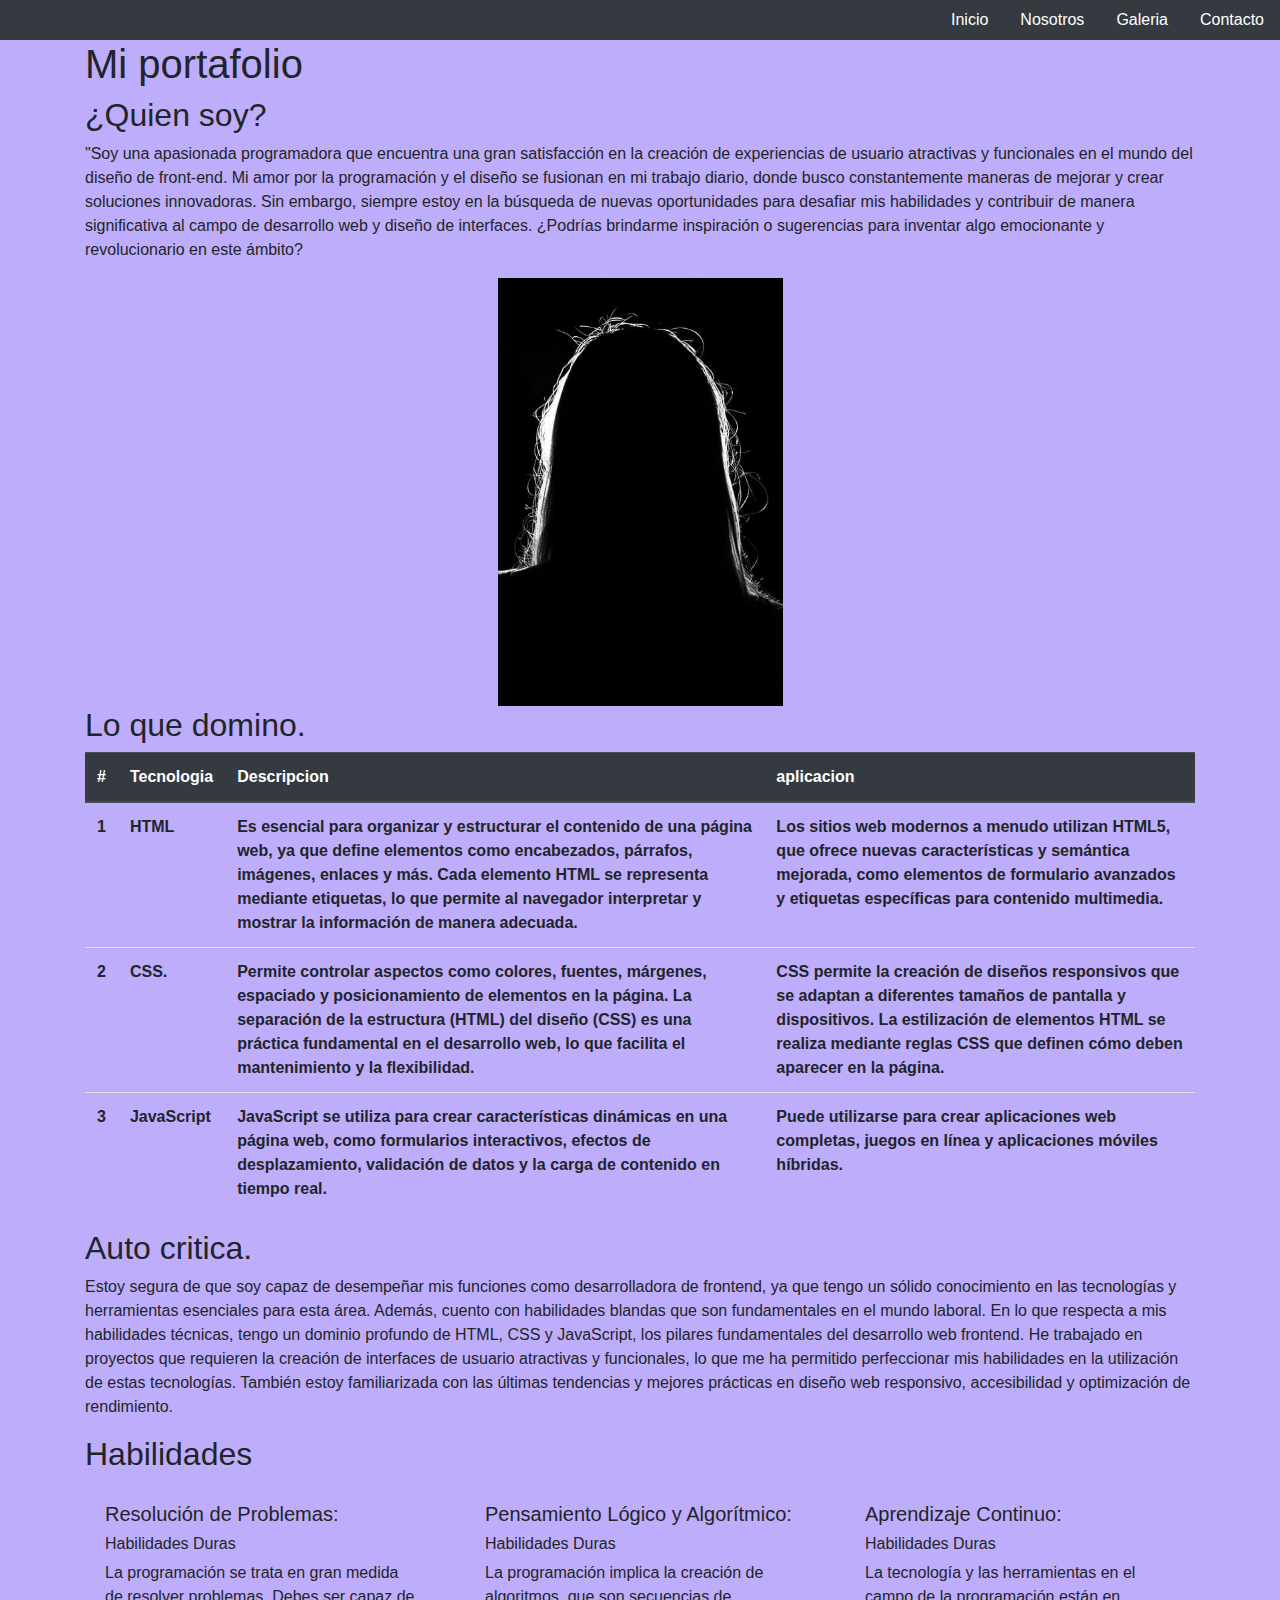
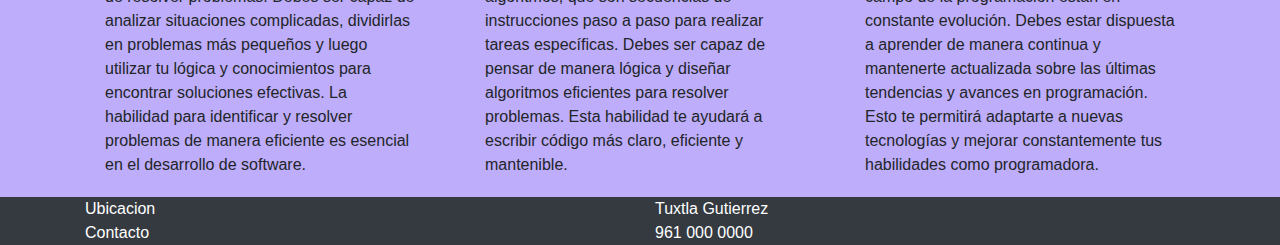
<file: Practica9/index.html>
<!DOCTYPE html>
<html lang="es-MX">

<head>
    <meta charset="UTF-8">
    <meta http-equiv="X-UA-Compatible" content="IE=edge">
    <meta name="viewport" content="width=device-width, initial-scale=1.0">

    <link rel="stylesheet" href="css/bootstrap.min.css">
    <link rel="stylesheet" href="css/style.css">
    <script type="text/javascript" src="js/bootstrap.min.js"></script>
    <title>Practica 10</title>
</head>

<body>
    <header>
        <nav class="bg-dark text-white">
            <ul class="nav justify-content-end">
                <li class="nav-item">
                    <a class="nav-link active bg-dark text-white" href="index.html">Inicio</a>
                </li>
                <li class="nav-item">
                    <a class="nav-link active bg-dark text-white" href="nosotros.html">Nosotros</a>
                </li>
                <li class="nav-item">
                    <a class="nav-link active bg-dark text-white" href="galeria.html">Galeria</a>
                </li>
                <li class="nav-item">
                    <a class="nav-link active bg-dark text-white" href="contacto.html" tabindex="-1"
                        aria-disabled="true">Contacto</a>
                </li>
            </ul>
        </nav>
    </header>
    <article>
        <div class="container">
            <h1>Mi portafolio</h1>
            <h2>¿Quien soy?</h2>
            <p>
                "Soy una apasionada programadora que encuentra una gran satisfacción en la creación de experiencias de
                usuario atractivas y funcionales en el mundo del diseño de front-end. Mi amor por la programación y el
                diseño se fusionan en mi trabajo diario, donde busco constantemente maneras de mejorar y crear
                soluciones innovadoras. Sin embargo, siempre estoy en la búsqueda de nuevas oportunidades para desafiar
                mis habilidades y contribuir de manera significativa al campo de desarrollo web y diseño de interfaces.
                ¿Podrías brindarme inspiración o sugerencias para inventar algo emocionante y revolucionario en este
                ámbito?
            </p>

            <div class="row justify-content-center">
                <img src="img/img1.png" alt="Descripción de la imagen" class="w-25">
            </div>
            <h2>Lo que domino.</h2>
            <table class="table">
                <thead class="thead-dark">
                    <tr>
                        <th scope="col">#</th>
                        <th scope="col">Tecnologia</th>
                        <th scope="col">Descripcion</th>
                        <th scope="col">aplicacion</th>
                    </tr>
                </thead>
                <tbody>
                    <tr>
                        <th scope="row">1</th>
                        <th>HTML</th>
                        <th>
                            Es esencial para organizar y estructurar el contenido de una página web, ya que define
                            elementos como encabezados, párrafos, imágenes, enlaces y más.
                            Cada elemento HTML se representa mediante etiquetas, lo que permite al navegador interpretar
                            y mostrar la información de manera adecuada.</th>
                        <th>
                            Los sitios web modernos a menudo utilizan HTML5, que ofrece nuevas características y
                            semántica mejorada, como elementos de formulario avanzados y etiquetas específicas para
                            contenido multimedia.
                        </th>
                    </tr>
                    <tr>
                        <th scope="row">2</th>
                        <th>CSS.</th>
                        <th>
                            Permite controlar aspectos como colores, fuentes, márgenes, espaciado y posicionamiento de
                            elementos en la página.
                            La separación de la estructura (HTML) del diseño (CSS) es una práctica fundamental en el
                            desarrollo web, lo que facilita el mantenimiento y la flexibilidad.
                        </th>
                        <th>
                            CSS permite la creación de diseños responsivos que se adaptan a diferentes tamaños de
                            pantalla y dispositivos.
                            La estilización de elementos HTML se realiza mediante reglas CSS que definen cómo deben
                            aparecer en la página.
                        </th>
                    </tr>
                    <tr>
                        <th scope="row">3</th>
                        <th>JavaScript</th>
                        <th>
                            JavaScript se utiliza para crear características dinámicas en una página web, como
                            formularios interactivos, efectos de desplazamiento, validación de datos y la carga de
                            contenido en tiempo real.
                        </th>
                        <th>
                            Puede utilizarse para crear aplicaciones web completas, juegos en línea y aplicaciones
                            móviles híbridas.
                        </th>
                    </tr>
                </tbody>
            </table>
            <h2>Auto critica.</h2>
            <p>
                Estoy segura de que soy capaz de desempeñar mis funciones como desarrolladora de frontend, ya que tengo
                un sólido conocimiento en las tecnologías y herramientas esenciales para esta área. Además, cuento con
                habilidades blandas que son fundamentales en el mundo laboral.

                En lo que respecta a mis habilidades técnicas, tengo un dominio profundo de HTML, CSS y JavaScript, los
                pilares fundamentales del desarrollo web frontend. He trabajado en proyectos que requieren la creación
                de interfaces de usuario atractivas y funcionales, lo que me ha permitido perfeccionar mis habilidades
                en la utilización de estas tecnologías. También estoy familiarizada con las últimas tendencias y mejores
                prácticas en diseño web responsivo, accesibilidad y optimización de rendimiento.
            </p>
            <p>

            </p>
            <h2> Habilidades</h2>
            <div class="row">
                <div class="col-4">
                    <div class="card-body">
                        <h5 class="card-titlle">Resolución de Problemas:</h5>
                        <h6 class="card-subtitlle">Habilidades Duras </h6>
                        <p class=" card-text">
                            La programación se trata en gran medida de resolver problemas.
                            Debes ser capaz de analizar situaciones complicadas, dividirlas en problemas más pequeños y
                            luego utilizar tu lógica y conocimientos para encontrar soluciones efectivas. La habilidad
                            para identificar y resolver problemas de manera eficiente es esencial en el desarrollo de
                            software.</p>
                    </div>
                </div>
                <div class="col-4">
                    <div class="card-body">
                        <h5 class="card-titlle">Pensamiento Lógico y Algorítmico: </h5>
                        <h6 class="card-subtitlle">Habilidades Duras </h6>
                        <p class=" card-text">
                            La programación implica la creación de algoritmos, que son
                            secuencias de instrucciones paso a paso para realizar tareas específicas. Debes ser capaz de
                            pensar de manera lógica y diseñar algoritmos eficientes para resolver problemas. Esta
                            habilidad te ayudará a escribir código más claro, eficiente y mantenible.</p>
                    </div>
                </div>
                <div class="col-4">
                    <div class="card-body">
                        <h5 class="card-titlle">Aprendizaje Continuo:</h5>
                        <h6 class="card-subtitlle">Habilidades Duras </h6>
                        <p class=" card-text">
                             La tecnología y las herramientas en el campo de la programación están
                            en constante evolución. Debes estar dispuesta a aprender de manera continua y mantenerte
                            actualizada sobre las últimas tendencias y avances en programación. Esto te permitirá
                            adaptarte a nuevas tecnologías y mejorar constantemente tus habilidades como programadora.
                        </p>
                    </div>
                </div>
            </div>

        </div>
    </article>
    <footer class="bg-dark text-white">
        <div class="container ">
            <div class="row">
                <div class="col">Ubicacion</div>
                <div class="col">Tuxtla Gutierrez</div>
                <div class="w-100"></div>
                <div class="col">Contacto</div>
                <div class="col">961 000 0000</div>
            </div>
        </div>

    </footer>

</body>

</html>
</file>
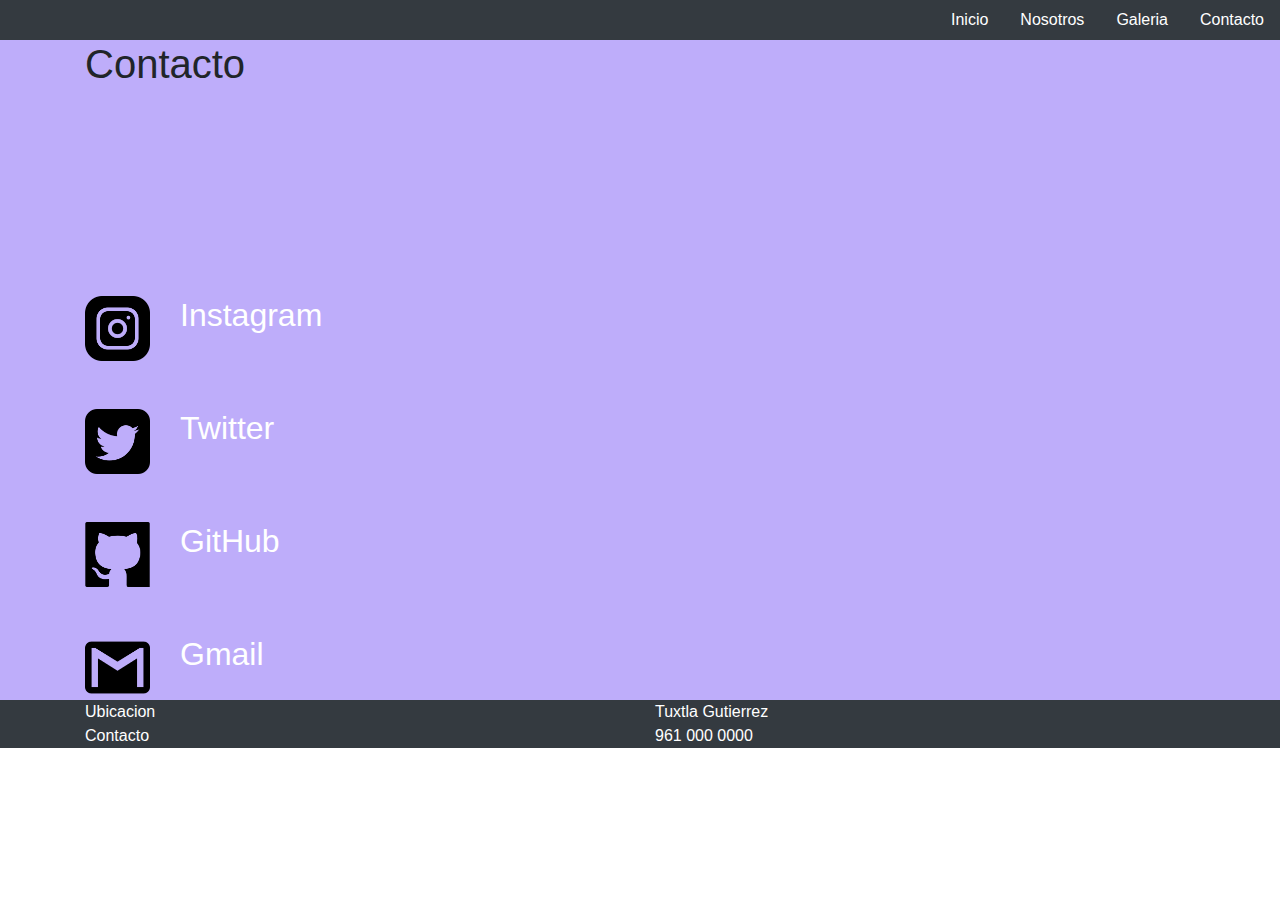
<file: Practica9/contacto.html>
<!DOCTYPE html>
<html lang="es-MX">

<head>
    <meta charset="UTF-8">
    <meta http-equiv="X-UA-Compatible" content="IE=edge">
    <meta name="viewport" content="width=device-width, initial-scale=1.0">

    <link rel="stylesheet" href="css/bootstrap.min.css">
    <link rel="stylesheet" href="css/style.css">
    <script type="text/javascript" src="js/bootstrap.min.js"></script>
    <title>Practica 10</title>
</head>

<body>
    <header>
        <nav class="bg-dark text-white">
            <ul class="nav justify-content-end">
                <li class="nav-item">
                    <a class="nav-link active bg-dark text-white" href="index.html">Inicio</a>
                </li>
                <li class="nav-item">
                    <a class="nav-link active bg-dark text-white" href="nosotros.html">Nosotros</a>
                </li>
                <li class="nav-item">
                    <a class="nav-link active bg-dark text-white" href="galeria.html">Galeria</a>
                </li>
                <li class="nav-item">
                    <a class="nav-link active bg-dark text-white" href="contacto.html" tabindex="-1"
                        aria-disabled="true">Contacto</a>
                </li>
            </ul>
        </nav>
    </header>
    <article>
        <div class="container">
            <h1>Contacto</h1>
            <div class="mt-5"></div>
            <div class="mt-5"></div>



            <p>
                <br>
                <br><br><br><br><br>
            </p>

            <div class="row">
                <div class="col-12 col-md-1">
                    <img src="img/img4.png" alt="Imagen del contenedor" class="img-fluid" width="90px">
                </div>
                <div class="col-12 col-md-8">
                    <h2><a href="https://www.instagram.com/" class="text-white">Instagram</a></h2>
                </div>
            </div>
            <div class="mt-5"></div>


            </p>
            <div class="row">
                <div class="col-12 col-md-1">
                    <img src="img/img5.png" alt="Imagen del contenedor" class="img-fluid" width="90px">
                </div>
                <div class="col-12 col-md-8">
                    <h2><a href="https://twitter.com/" class="text-white">Twitter</a></h2>
                </div>
            </div>
            <div class="mt-5"></div>


            </p>
            <div class="row">
                <div class="col-12 col-md-1">
                    <img src="img/img6.png" alt="Imagen del contenedor" class="img-fluid" width="90px">
                </div>
                <div class="col-12 col-md-8">
                    <h2><a href="https://github.com/Maria123-rosario" class="text-white">GitHub</a></h2>
                </div>
            </div>
            <div class="mt-5"></div>


            </p>
            <div class="row">
                <div class="col-12 col-md-1">
                    <img src="img/img7.png" alt="Imagen del contenedor" class="img-fluid" width="90px">
                </div>
                <div class="col-12 col-md-8">
                    <h2><a href="https://mail.google.com/" class="text-white">Gmail</a></h2>
                </div>
                <div class="mt-5"></div>

            </div>


        </div>
    </article>
    <footer class="bg-dark text-white">
        <div class="container ">
            <div class="row">
                <div class="col">Ubicacion</div>
                <div class="col">Tuxtla Gutierrez</div>
                <div class="w-100"></div>
                <div class="col">Contacto</div>
                <div class="col">961 000 0000</div>
            </div>
        </div>

    </footer>

</body>

</html>
</file>
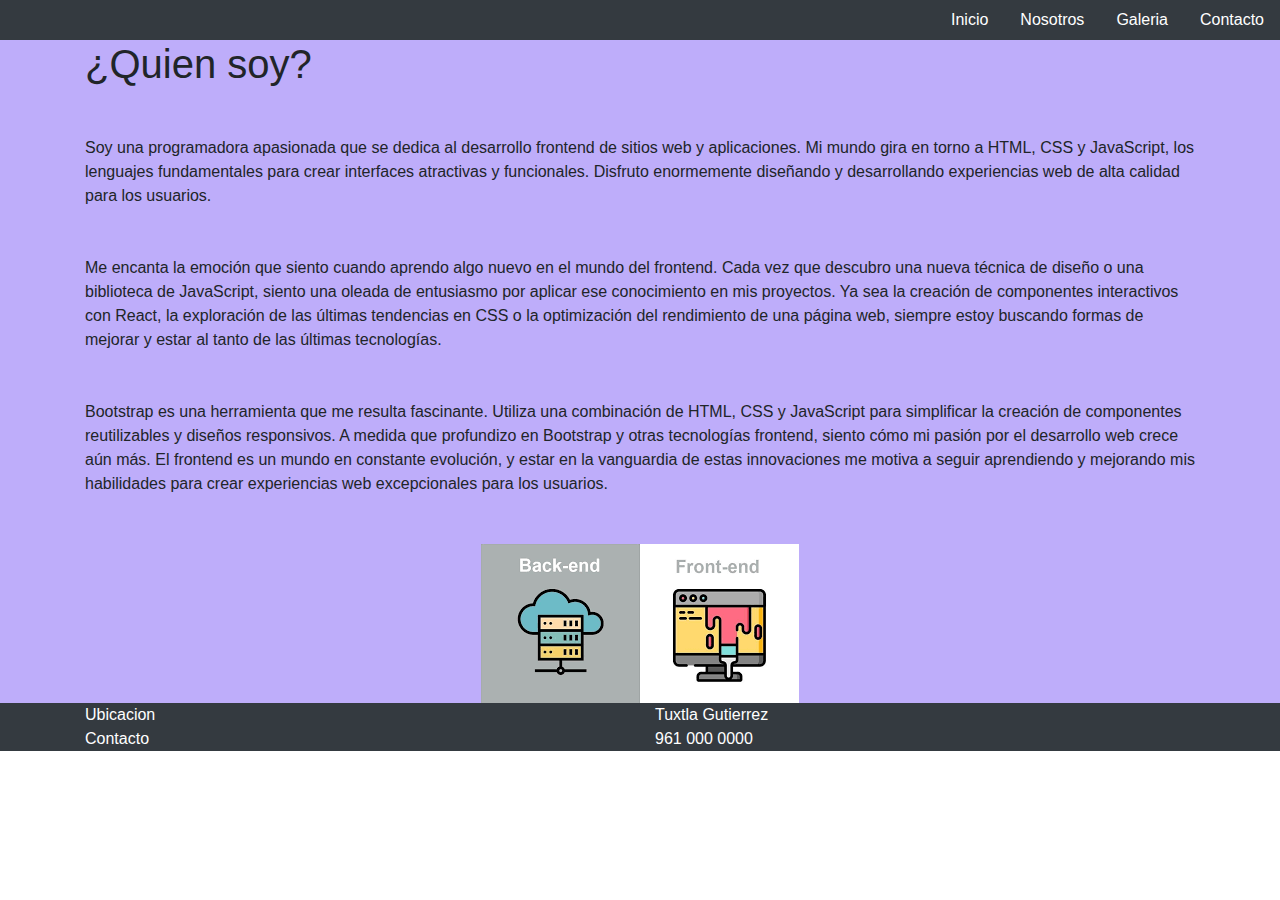
<file: Practica9/nosotros.html>
<!DOCTYPE html>
<html lang="es-MX">

<head>
    <meta charset="UTF-8">
    <meta http-equiv="X-UA-Compatible" content="IE=edge">
    <meta name="viewport" content="width=device-width, initial-scale=1.0">

    <link rel="stylesheet" href="css/bootstrap.min.css">
    <link rel="stylesheet" href="css/style.css">
    <script type="text/javascript" src="js/bootstrap.min.js"></script>
    <title>Practica 10</title>
</head>

<body>
    <header>
        <nav class="bg-dark text-white">
            <ul class="nav justify-content-end">
                <li class="nav-item">
                    <a class="nav-link active bg-dark text-white" href="index.html">Inicio</a>
                </li>
                <li class="nav-item">
                    <a class="nav-link active bg-dark text-white" href="nosotros.html">Nosotros</a>
                </li>
                <li class="nav-item">
                    <a class="nav-link active bg-dark text-white" href="galeria.html">Galeria</a>
                </li>
                <li class="nav-item">
                    <a class="nav-link active bg-dark text-white" href="contacto.html" tabindex="-1"
                        aria-disabled="true">Contacto</a>
                </li>
            </ul>
        </nav>
    </header>
    <article>
        <div class="container">
            <h1>¿Quien soy?</h1>
            <div class="mt-5">
                <!-- Contenido -->
              </div>
            <p>
                Soy una programadora apasionada que se dedica al desarrollo frontend de sitios web y aplicaciones. Mi
                mundo gira en torno a HTML, CSS y JavaScript, los lenguajes fundamentales para crear interfaces
                atractivas y funcionales. Disfruto enormemente diseñando y desarrollando experiencias web de alta
                calidad para los usuarios.
            </p>
            <div class="mt-5">
                <!-- Contenido -->
              </div>
            <p>
                Me encanta la emoción que siento cuando aprendo algo nuevo en el mundo del frontend. Cada vez que
                descubro una nueva técnica de diseño o una biblioteca de JavaScript, siento una oleada de entusiasmo por
                aplicar ese conocimiento en mis proyectos. Ya sea la creación de componentes interactivos con React, la
                exploración de las últimas tendencias en CSS o la optimización del rendimiento de una página web,
                siempre estoy buscando formas de mejorar y estar al tanto de las últimas tecnologías.
            </p>
            <div class="mt-5">
                <!-- Contenido -->
              </div>
            <p>
                Bootstrap es una herramienta que me resulta fascinante. Utiliza una combinación de HTML, CSS y
                JavaScript para simplificar la creación de componentes reutilizables y diseños responsivos. A medida que
                profundizo en Bootstrap y otras tecnologías frontend, siento cómo mi pasión por el desarrollo web crece
                aún más. El frontend es un mundo en constante evolución, y estar en la vanguardia de estas innovaciones
                me motiva a seguir aprendiendo y mejorando mis habilidades para crear experiencias web excepcionales
                para los usuarios.
            </p>
            <div class="mt-5">
                <!-- Contenido -->
              </div>
            <div class="row justify-content-center">
                <img src="img/img2.png" alt="Descripción de la imagen" class="img-fluid">
                <div class="mt-5">
                    <!-- Contenido -->
                </div>
            </div>
            
            
        </div>
        
    </article>
    <footer class="bg-dark text-white">
        <div class="container ">
            <div class="row">
                <div class="col">Ubicacion</div>
                <div class="col">Tuxtla Gutierrez</div>
                <div class="w-100"></div>
                <div class="col">Contacto</div>
                <div class="col">961 000 0000</div>
            </div>
        </div>

    </footer>

</body>

</html>
</file>
<file: Practica9/css/style.css>
*{
    padding: 0%;
    margin: 0%;
}

article{
    background-color: #BEADFA;
}
</file>
